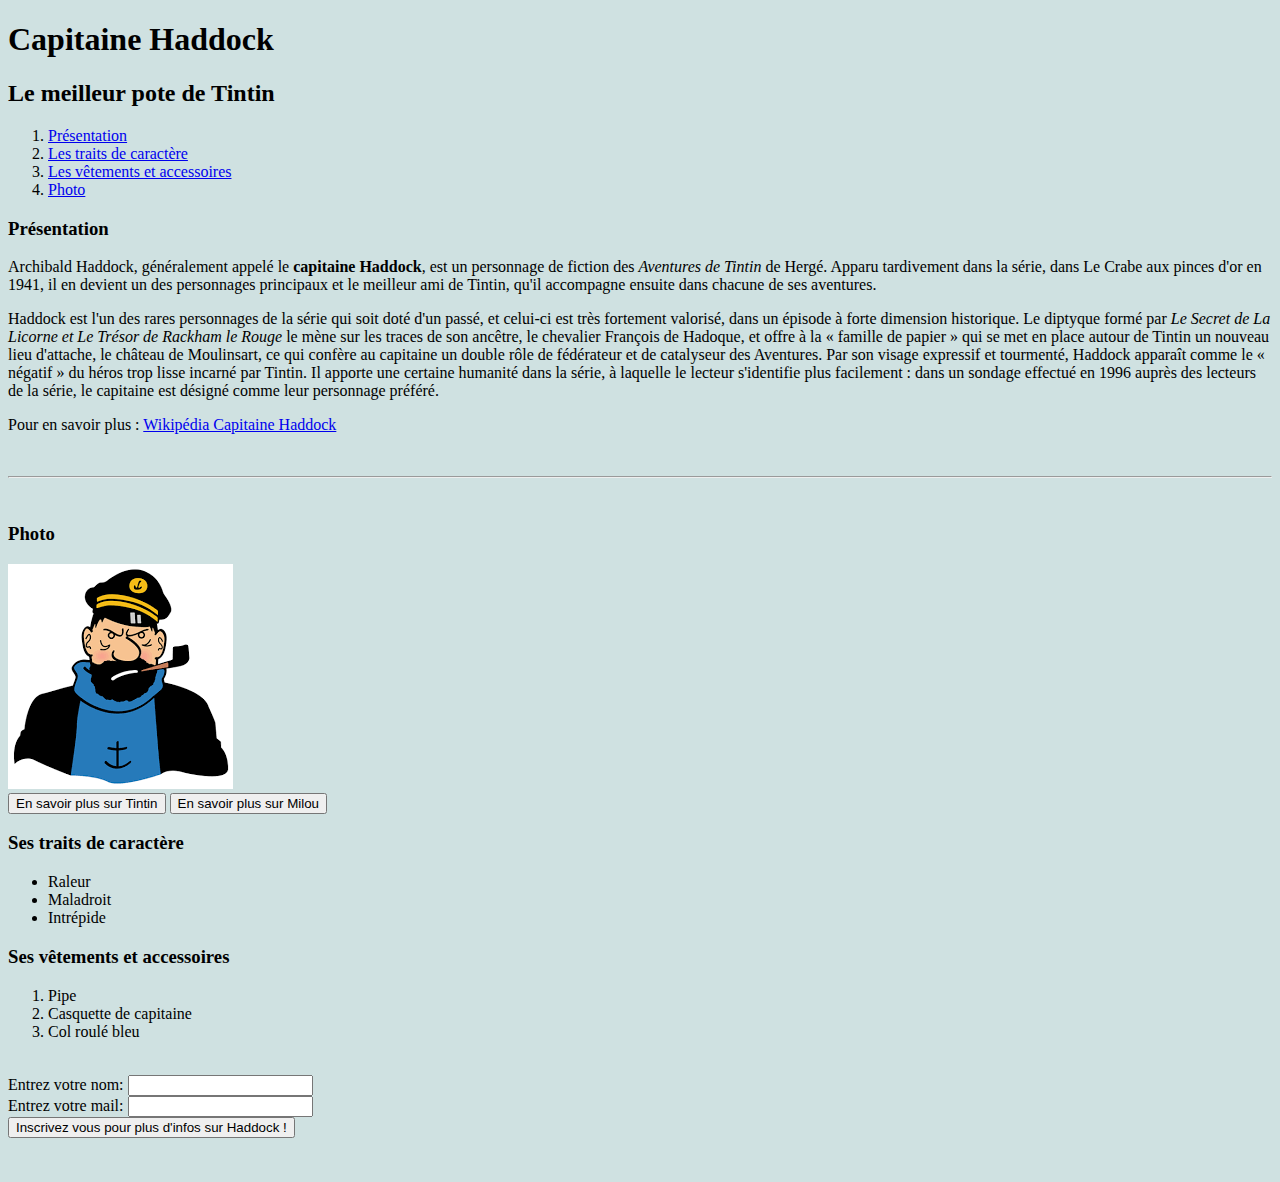
<file: index.html>
<!DOCTYPE html> <!-- Indique qu'on utilise du HTML -->

<html lang="fr"> <!-- la racine du document, lang=fr pour le français -->
    <head> <!-- Partie invisible : paramètres de la page -->
        <meta charset="UTF-8"> <!-- Encodage des caractères (accents, symboles) -->
        <title>Mon premier site !</title>
    </head>

    <body style="background-color : rgb(207, 225, 225)"> <!-- Partie visible : contenu affiché à l'écran -->

        <h1>Capitaine Haddock </h1>

        <h2>Le meilleur pote de Tintin</h2>

        <ol> 
		    <li> <a href="#presentation">Présentation</a> </li> 
		    <li> <a href="#caractere">Les traits de caractère</a> </li>
		    <li> <a href="#habits">Les vêtements et accessoires</a> </li>
            <li> <a href="#photo">Photo</a> </li>
	    </ol>

        <h3 id="presentation">Présentation</h3>


        <p>Archibald Haddock, généralement appelé le <strong>capitaine Haddock</strong>, est un personnage de fiction des <em>Aventures de Tintin</em> de Hergé. Apparu tardivement dans la série, dans Le Crabe aux pinces d'or en 1941, il en devient un des personnages principaux et le meilleur ami de Tintin, qu'il accompagne ensuite dans chacune de ses aventures.
        </p>
        <p>Haddock est l'un des rares personnages de la série qui soit doté d'un passé, et celui-ci est très fortement valorisé, dans un épisode à forte dimension historique. Le diptyque formé par <i>Le Secret de La Licorne et Le Trésor de Rackham le Rouge</i> le mène sur les traces de son ancêtre, le chevalier François de Hadoque, et offre à la « famille de papier » qui se met en place autour de Tintin un nouveau lieu d'attache, le château de Moulinsart, ce qui confère au capitaine un double rôle de fédérateur et de catalyseur des Aventures. Par son visage expressif et tourmenté, Haddock apparaît comme le « négatif » du héros trop lisse incarné par Tintin. Il apporte une certaine humanité dans la série, à laquelle le lecteur s'identifie plus facilement : dans un sondage effectué en 1996 auprès des lecteurs de la série, le capitaine est désigné comme leur personnage préféré.</p>

        <p>Pour en savoir plus : <a href="https://fr.wikipedia.org/wiki/Capitaine_Haddock">Wikipédia Capitaine Haddock</a></p>
        
        <br>
        <hr>
        <br>

        <h3 id="photo">Photo</h3>
        <img src="img/ch1.png" alt="Capitaine Haddock">

        <br>

        <input type="button" class="btn btnGo"value="En savoir plus sur Tintin">
        <input type="button" class="btn btnRegles" value="En savoir plus sur Milou">

        <br>
        

        <h3 id="caractere">Ses traits de caractère</h3>
        <ul>
            <li>Raleur</li>
            <li>Maladroit</li>
            <li>Intrépide</li>
        </ul>
        
        <h3 id="habits">Ses vêtements et accessoires</h3>
         <ol>
            <li>Pipe</li>
            <li>Casquette de capitaine</li>
            <li>Col roulé bleu</li>
        </ol>

        
        <br>

        <form action="" method="get" class="form-example">
            <div class="form-example">
                <label for="name">Entrez votre nom: </label>
                <input type="text" name="name" id="name" required />
            </div>
            <div class="form-example">
                <label for="email">Entrez votre mail: </label>
                <input type="email" name="email" id="email" required />
            </div>
            <div class="form-example">
                <input type="submit" value="Inscrivez vous pour plus d'infos sur Haddock !" />
            </div>
        </form>

        <br>
        <br>

    </body>


</html>
</file>
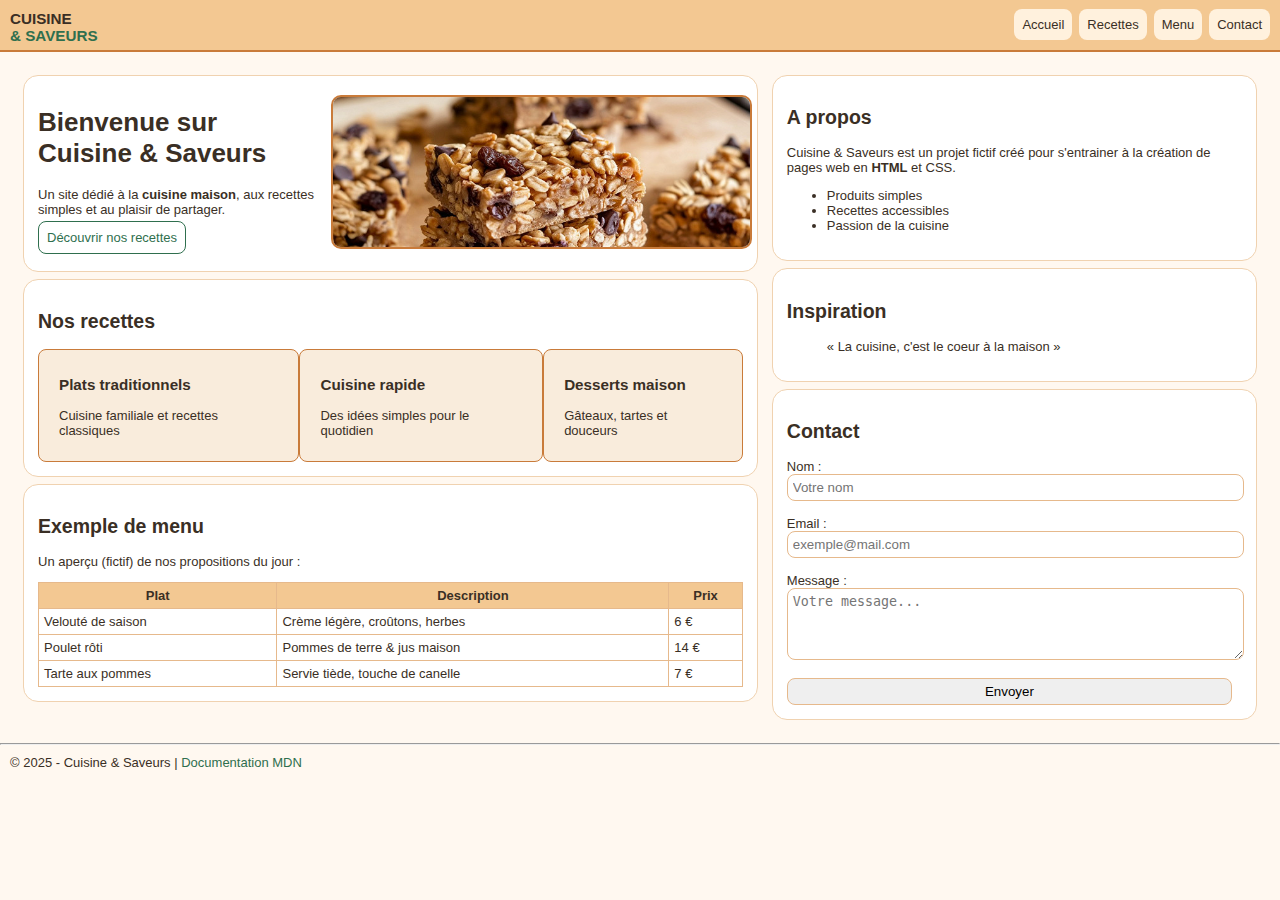
<file: exam_NEVELESBATS.html>
<!DOCTYPE html>
<html lang="fr">

<head>
    <meta charset="utf-8">
    <meta
			name="description"
			content="Page créée pour l'examen pratique de programmation web."
		/>
	<meta name="author" content="Clémence Neve-Lesbats" />
    <title>Cuisine & Saveurs - Site vitrine</title>
    <link rel="stylesheet" href="style.css">
   
</head>

<body>

    <header>
        <h3 id="logo">CUISINE <br/> <span>& SAVEURS</span></h3>
        <nav>
            <ul class="liste_nav">
                <li><a href="#accueil">Accueil</a></li>
                <li><a href="#recettes">Recettes</a></li>
                <li><a href="#menu">Menu</a></li>
                <li><a href="#contact">Contact</a></li>
            </ul>
        </nav>
    </header>

    <main>
        <div id="gauche">
            <section id="accueil">
                <div class="accueil_texte">
                    <h1>Bienvenue sur Cuisine & Saveurs</h1>
                    <p>Un site dédié à la <strong>cuisine maison</strong>, aux recettes simples et au plaisir de partager.</p>
                    <a class="bouton_recettes" href="#recettes">Découvrir nos recettes</a>                
                </div>
                <div class="accueil_image">
                    <img src="recette.jpg" alt="Photo de cuisine (image d'illustration)">
                </div>
            </section>

            <section id="recettes">
                <h2>Nos recettes</h2>
                <div class="cards">
                    <div class="card">
                        <h3>Plats traditionnels</h3>
                        <p>Cuisine familiale et recettes classiques</p>
                    </div>
                    <div class="card">
                        <h3>Cuisine rapide</h3>
                        <p>Des idées simples pour le quotidien</p>
                    </div>
                    <div class="card">
                        <h3>Desserts maison</h3>
                        <p>Gâteaux, tartes et douceurs</p>
                    </div>
                </div>
            </section>

            <section id="menu">
                <h2>Exemple de menu</h2>
                <p>Un aperçu (fictif) de nos propositions du jour :</p>

                <table>
                    <thead>
                        <tr>
                            <th>Plat</th>
                            <th>Description</th>
                            <th>Prix</th>
                        </tr>
                    </thead>
                    <tbody>
                        <tr>
                            <td>Velouté de saison</td>
                            <td>Crème légère, croûtons, herbes</td>
                            <td>6 &euro;</td>
                        </tr>
                        <tr>
                            <td>Poulet rôti</td>
                            <td>Pommes de terre & jus maison</td>
                            <td>14 &euro;</td>
                        </tr>
                        <tr>
                            <td>Tarte aux pommes</td>
                            <td>Servie tiède, touche de canelle</td>
                            <td>7 &euro;</td>
                        </tr>
                    </tbody>
                </table>
            </section>
        </div>
        <div id="droite">
            <section>
                <h2>A propos</h2>
                <p>Cuisine & Saveurs est un projet fictif créé pour s'entrainer à la création de pages web en <strong>HTML</strong> et CSS.</p>
                <ul>
                    <li>Produits simples</li>
                    <li>Recettes accessibles</li>
                    <li>Passion de la cuisine</li>
                </ul>
            </section>

            <section>
                <h2>Inspiration</h2>
                <blockquote>
                    « La cuisine, c'est le coeur à la maison »
                </blockquote>
            </section>

            <section id="contact">
                <h2>Contact</h2>
                <form>
                    <label for="value">Nom :</label><br/>
					<input type="text" id="value" name="name" placeholder="Votre nom"/>
					<br/><br/>

					<label for="email">Email :</label><br />
					<input type="email" id="email" name="email" placeholder="exemple@mail.com"/>
					<br/><br/>

					<label for="message">Message :</label><br />
					<textarea id="message" name="message" rows="4" placeholder="Votre message..."></textarea>
					<br/><br/>
					<input type="submit" value="Envoyer">
                </form>
            </section>
        </div>
    </main>

    <footer>
        <hr>
        <p>&#xA9; 2025 - Cuisine & Saveurs | <a class="mdn" href="https://developer.mozilla.org/fr/docs/Web/HTML/Reference/Elements">Documentation MDN</a></p>
    </footer>
</body>
</file>
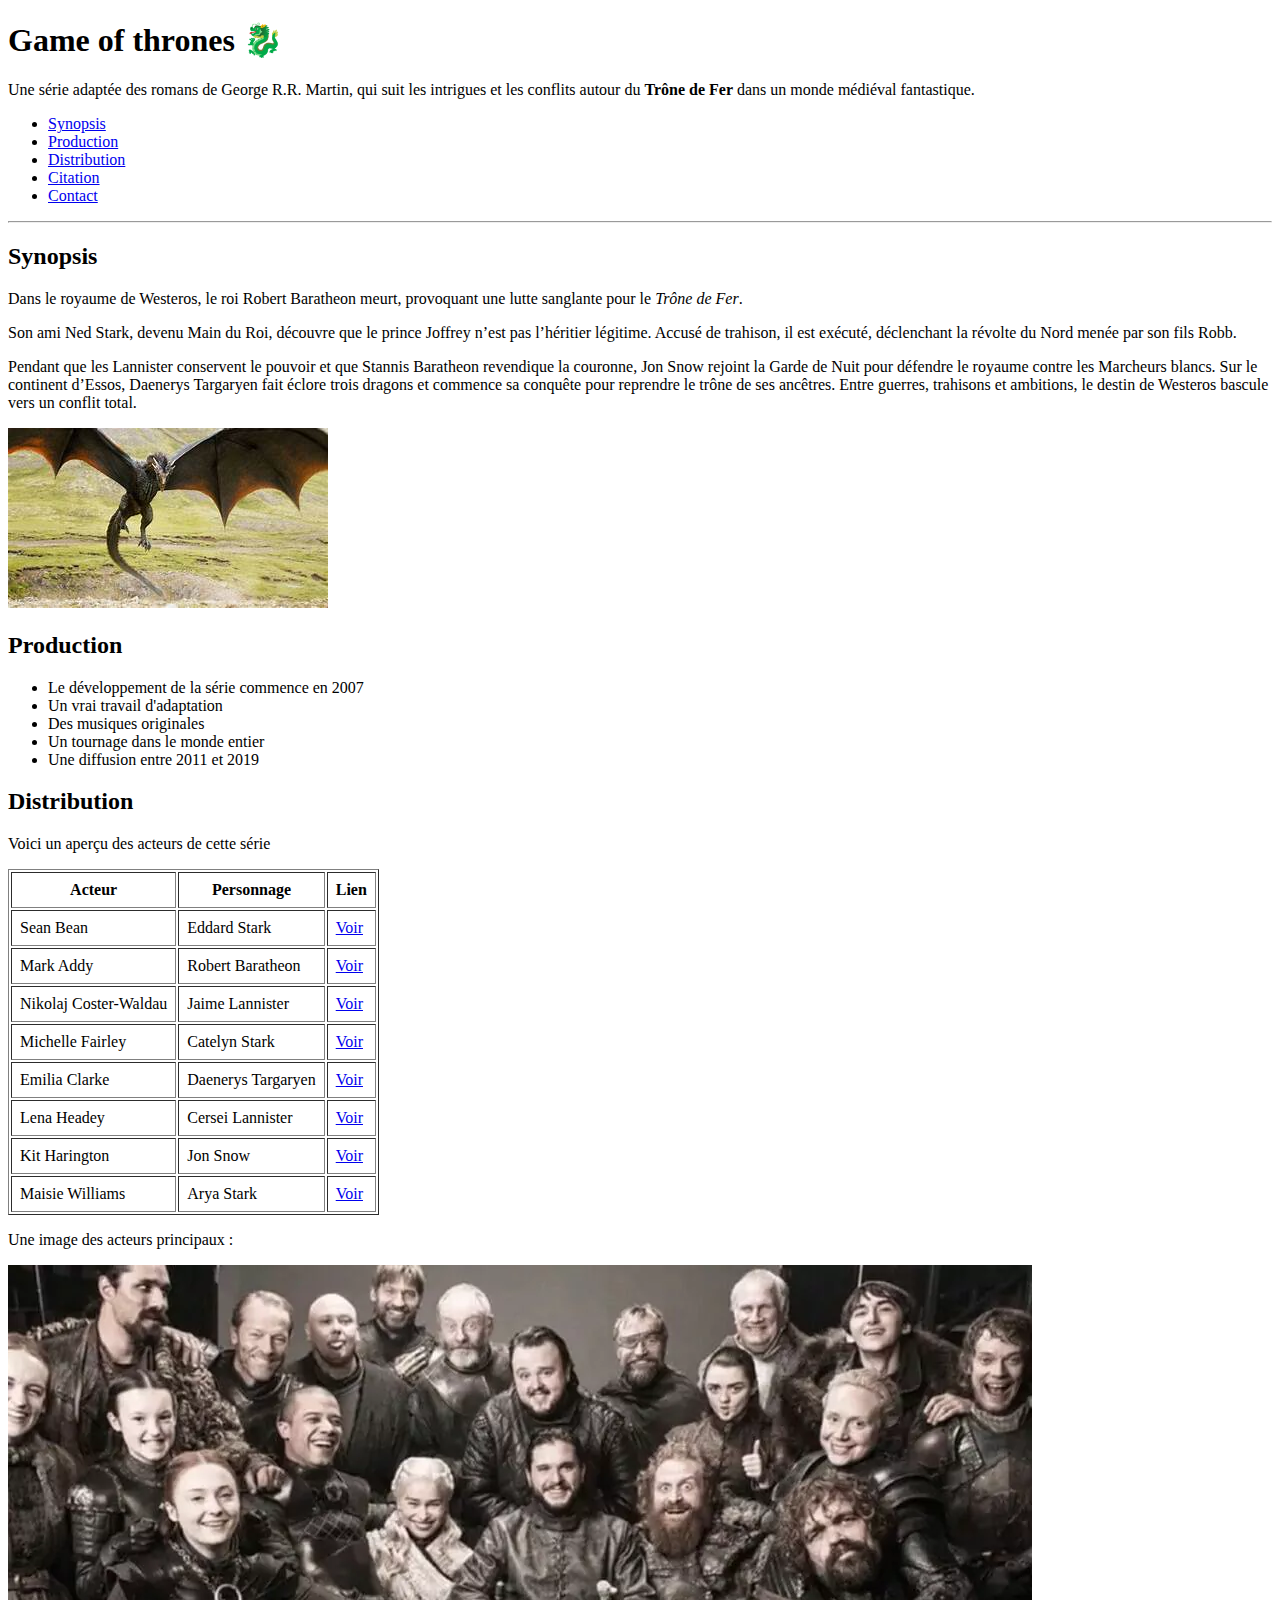
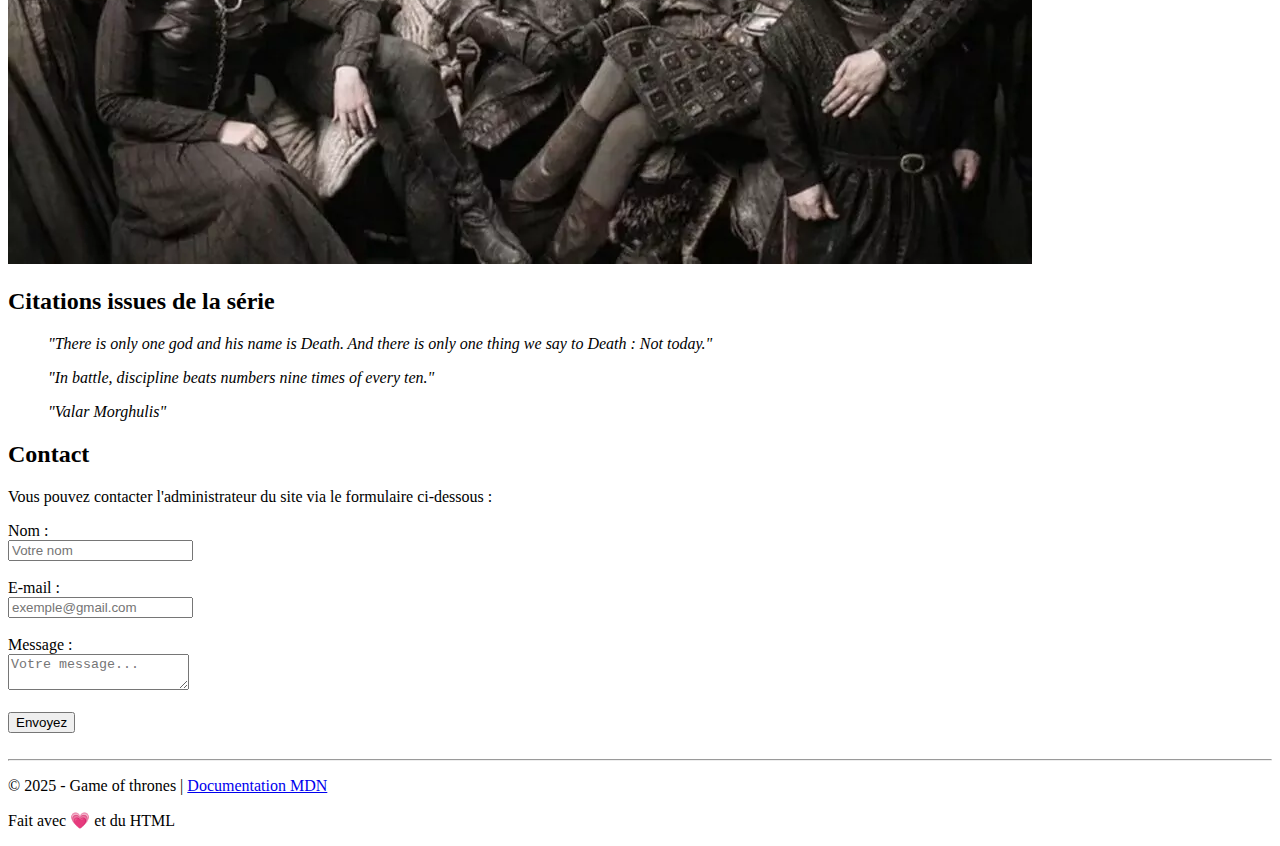
<file: exercice.html>
<!DOCTYPE html>
<html lang="fr">

<head>
    <meta charset="utf-8">
    <title>Mon premier site complet</title>
   
</head>
<body>

    <h1>Game of thrones &#x1F409</h1>

        <header>
            <p>Une série adaptée des romans de George R.R. Martin, qui suit les intrigues et les conflits autour 
            du <strong>Trône de Fer</strong> dans un monde médiéval fantastique.</p>

            <nav>   
                <ul> 
		            <li> <a href="#synopsis">Synopsis</a> </li> 
		            <li> <a href="#production">Production</a> </li>
		            <li> <a href="#distribution">Distribution</a> </li>
                    <li> <a href="#citation">Citation</a> </li>
                    <li> <a href="#contact">Contact</a> </li>
	            </ul>
            </nav> 

            <hr>
        </header>

    <main>
        <section id="synopsis">
            <h2>Synopsis</h2>  

                <p>Dans le royaume de Westeros, le roi Robert Baratheon meurt, provoquant une lutte sanglante pour le <em>Trône de Fer</em>.</p>
                <p>Son ami Ned Stark, devenu Main du Roi, découvre que le prince Joffrey n’est pas l’héritier légitime. Accusé de trahison, il est exécuté, 
                déclenchant la révolte du Nord menée par son fils Robb.</p>
                <p>Pendant que les Lannister conservent le pouvoir et que Stannis Baratheon revendique la couronne, Jon Snow rejoint la Garde de Nuit pour défendre 
                le royaume contre les Marcheurs blancs. Sur le continent d’Essos, Daenerys Targaryen fait éclore trois dragons et commence sa conquête pour reprendre 
                le trône de ses ancêtres. Entre guerres, trahisons et ambitions, le destin de Westeros bascule vers un conflit total.</p>

            <img src="img/dragon.jpg" alt="Dragon">
        </section>

        <section id="production">
            <h2>Production</h2>  

                <ul>
                    <li>Le développement de la série commence en 2007</li>
                    <li>Un vrai travail d'adaptation</li>
                    <li>Des musiques originales</li>
                    <li>Un tournage dans le monde entier</li>
                    <li>Une diffusion entre 2011 et 2019</li>
                </ul>
        </section>

        <section id="distribution">
      
            <h2>Distribution</h2>  

                <p>Voici un aperçu des acteurs de cette série</p>

                    <table border="1" cellpadding="8">
                        <thead>
                            <tr>
                                <th>Acteur</th>
                                <th>Personnage</th>
                                <th>Lien</th>
                            </tr>
                        </thead>
                        <tr>
                            <td>Sean Bean</td>
                            <td>Eddard Stark</td>
                            <td><a href="https://fr.wikipedia.org/wiki/Sean_Bean">Voir</a></td>
                        </tr>
                        <tr>
                            <td>Mark Addy</td>
                            <td>Robert Baratheon</td>
                            <td><a href="https://fr.wikipedia.org/wiki/Mark_Addy">Voir</a></td>
                        </tr>
                        <tr>
                            <td>Nikolaj Coster-Waldau</td>
                            <td>Jaime Lannister</td>
                            <td><a href="https://fr.wikipedia.org/wiki/Nikolaj_Coster-Waldau">Voir</a></td>
                        </tr>
                        <tr>
                            <td>Michelle Fairley</td>
                            <td>Catelyn Stark</td>
                            <td><a href="https://fr.wikipedia.org/wiki/Michelle_Fairley">Voir</a></td>
                        </tr>
                        <tr>
                            <td>Emilia Clarke</td>
                            <td>Daenerys Targaryen</td>
                            <td><a href="https://fr.wikipedia.org/wiki/Emilia_Clarke">Voir</a></td>
                        </tr>
                        <tr>
                            <td>Lena Headey</td>
                            <td>Cersei Lannister</td>
                            <td><a href="https://fr.wikipedia.org/wiki/Lena_Headey">Voir</a></td>
                        </tr>
                        <tr>
                            <td>Kit Harington</td>
                            <td>Jon Snow</td>
                            <td><a href="https://fr.wikipedia.org/wiki/Kit_Harington">Voir</a></td>
                        </tr>
                        <tr>
                            <td>Maisie Williams</td>
                            <td>Arya Stark</td>
                            <td><a href="https://fr.wikipedia.org/wiki/Maisie_Williams">Voir</a></td>
                        </tr>
                    </table>

                <p>Une image des acteurs principaux : </p>
                <img src="img/acteurs.png" alt="Acteurs de la série">

        </section>

        <section id="citation">

            <h2>Citations issues de la série</h2>  

                <blockquote>
                    <cite>
                        "There is only one god and his name is Death. And there is only one thing we say to Death : Not today."
                    </cite>
                </blockquote>
                <blockquote>
                    <cite>
                        "In battle, discipline beats numbers nine times of every ten."
                    </cite>
                </blockquote>
                <blockquote>
                    <cite>
                        "Valar Morghulis"
                    </cite>
                </blockquote>
        </section>

        <section id="contact">
            
            <h2>Contact</h2> 
    
                <p>Vous pouvez contacter l'administrateur du site via le formulaire ci-dessous :</p>
             
                    <form>
                        <label for="name">Nom&nbsp;:</label><br>
                        <input type="text" id="name" name="user_name" placeholder="Votre nom" /><br><br>
                    
                        <label for="mail">E-mail&nbsp;:</label><br>
                        <input type="email" id="mail" name="user_mail" placeholder="exemple@gmail.com"/><br><br>

                        <label for="msg">Message&nbsp;:</label><br>
                        <textarea id="msg" name="user_message" placeholder="Votre message..."></textarea><br><br>

                        <input type="submit" value="Envoyez" /><br><br>

                    </form>      
                <hr>
        </section>
     </main>
        <footer>
            <p>&#xA9; 2025 - Game of thrones | <a href="https://developer.mozilla.org/fr/docs/Web/HTML/Reference/Elements">Documentation MDN</a></p>
            <p>Fait avec 	&#x1F497; et du HTML</p>
        </footer>

</body>

</html>
</file>
<file: style.css>
body {
    background-color: #FFF8F0;
    font-family: Arial, sans-serif;
    color: #3A2F25;
    margin: 0;
    font-size: 13px;
}

header {
    background-color: #F3C892;
    display: flex;
    justify-content: space-between;
    border-bottom: 2px solid #C97B3A;
    height: 50px;
}

#logo {
    margin: 10px;
}

span {
    color: #2F6F4E;
}

nav {
    display: flex;
    margin-right: 10px;
    margin-top: 4px;

}

main {
    display: flex;
    margin: 16px;
    height: 90%;
}

#gauche {
    width: 60%;
}

#droite {
    width: 40%;
}

section {
    background-color: #FFFFFF;
    padding: 14px;
    margin: 7px;
    border: 1px #F0D2B0 solid;
    border-radius: 15px;
}

li a {
    text-decoration: none;
    background-color: #FFF1DD;
    color: #3A2F25;
    accent-color: #C97B3A;
    margin: 6px, 10px;
    padding: 8px;
    border-radius: 8px;
}

li a:hover {
    background-color: #C97B3A;
    color: #FFFFFF;
}

.bouton_recettes {
    color: #2F6F4E;
    border: 1px solid #2F6F4E;
    background-color: white;
    accent-color: #C97B3A;
    border-radius: 8px;
    padding: 8px;
    text-decoration: none;
}

.bouton_recettes:hover {
    background-color: #2F6F4E;
    color: white;
}

#accueil {
    display: flex;
}


.accueil_texte {
    width: 40%;
    margin-right: 10px;
}

.accueil_image {
    width: 60%;
}


img {
    object-fit: cover;
    width: 100%;
    border-radius: 10px;
    margin: 5px;
    border: 2px, solid, #C97B3A;
    height: 150px;
}

.liste_nav li {
    list-style-type: none;
}

.liste_nav {
    display: flex;
    gap: 7px;
}

table {
    width: 100%;
}

table, td, th {
    border: 1px solid #E6B98C;
    border-collapse: collapse;
}

td {
    padding: 5px;
}

th {
    padding: 5px;
    background-color: #F3C892;
}

.cards {
    display: flex;
    justify-content: space-between;

}

.card {
    border: 1px solid #C97B3A;
    border-radius: 8px;
    background-color: #f9ecdc;
    padding: 10px 20px;
}


input, textarea {
    border: 1px solid #E6B98C;
    border-radius: 8px;
    width: 100%;
    padding: 5px;
}

form {
    margin-right: 10px;
}

footer p {
    margin: 10px 0 20px 10px;
}

.mdn {
    color:#2F6F4E;
    text-decoration: none;
}
</file>
